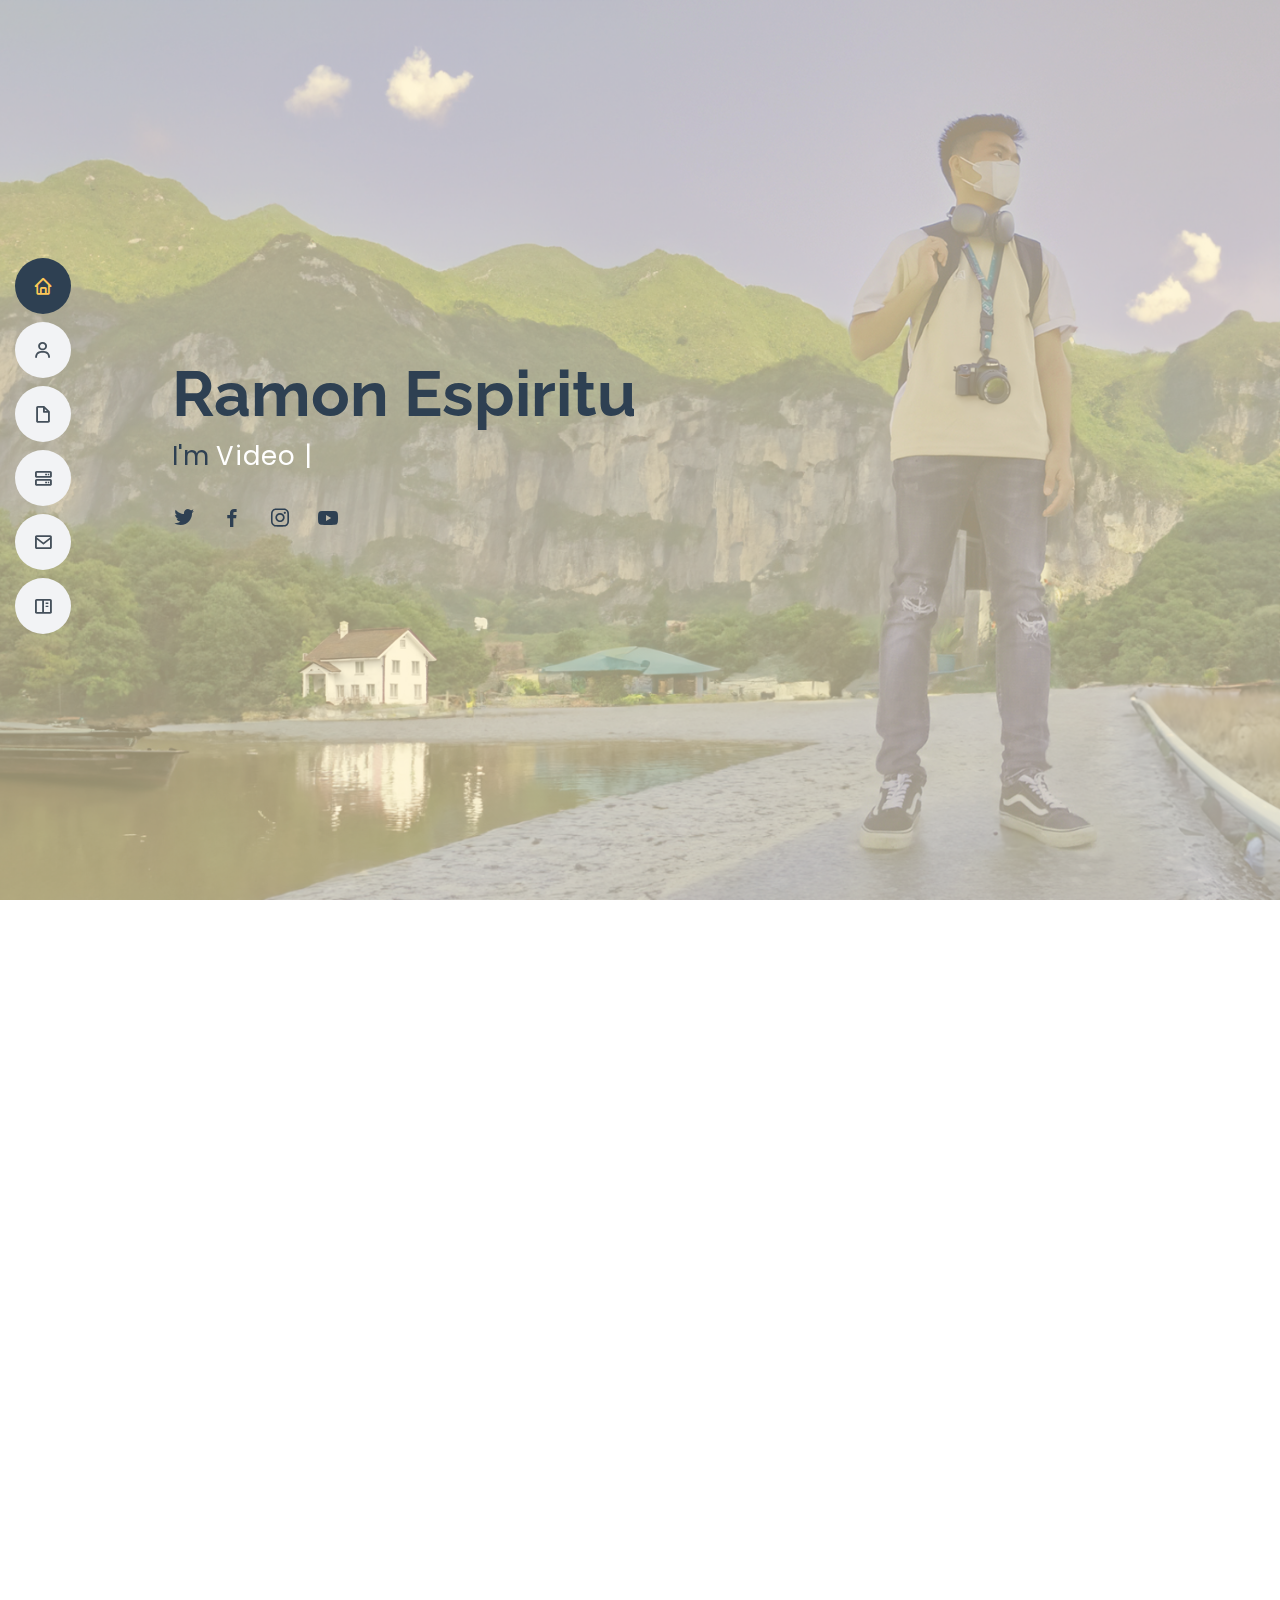
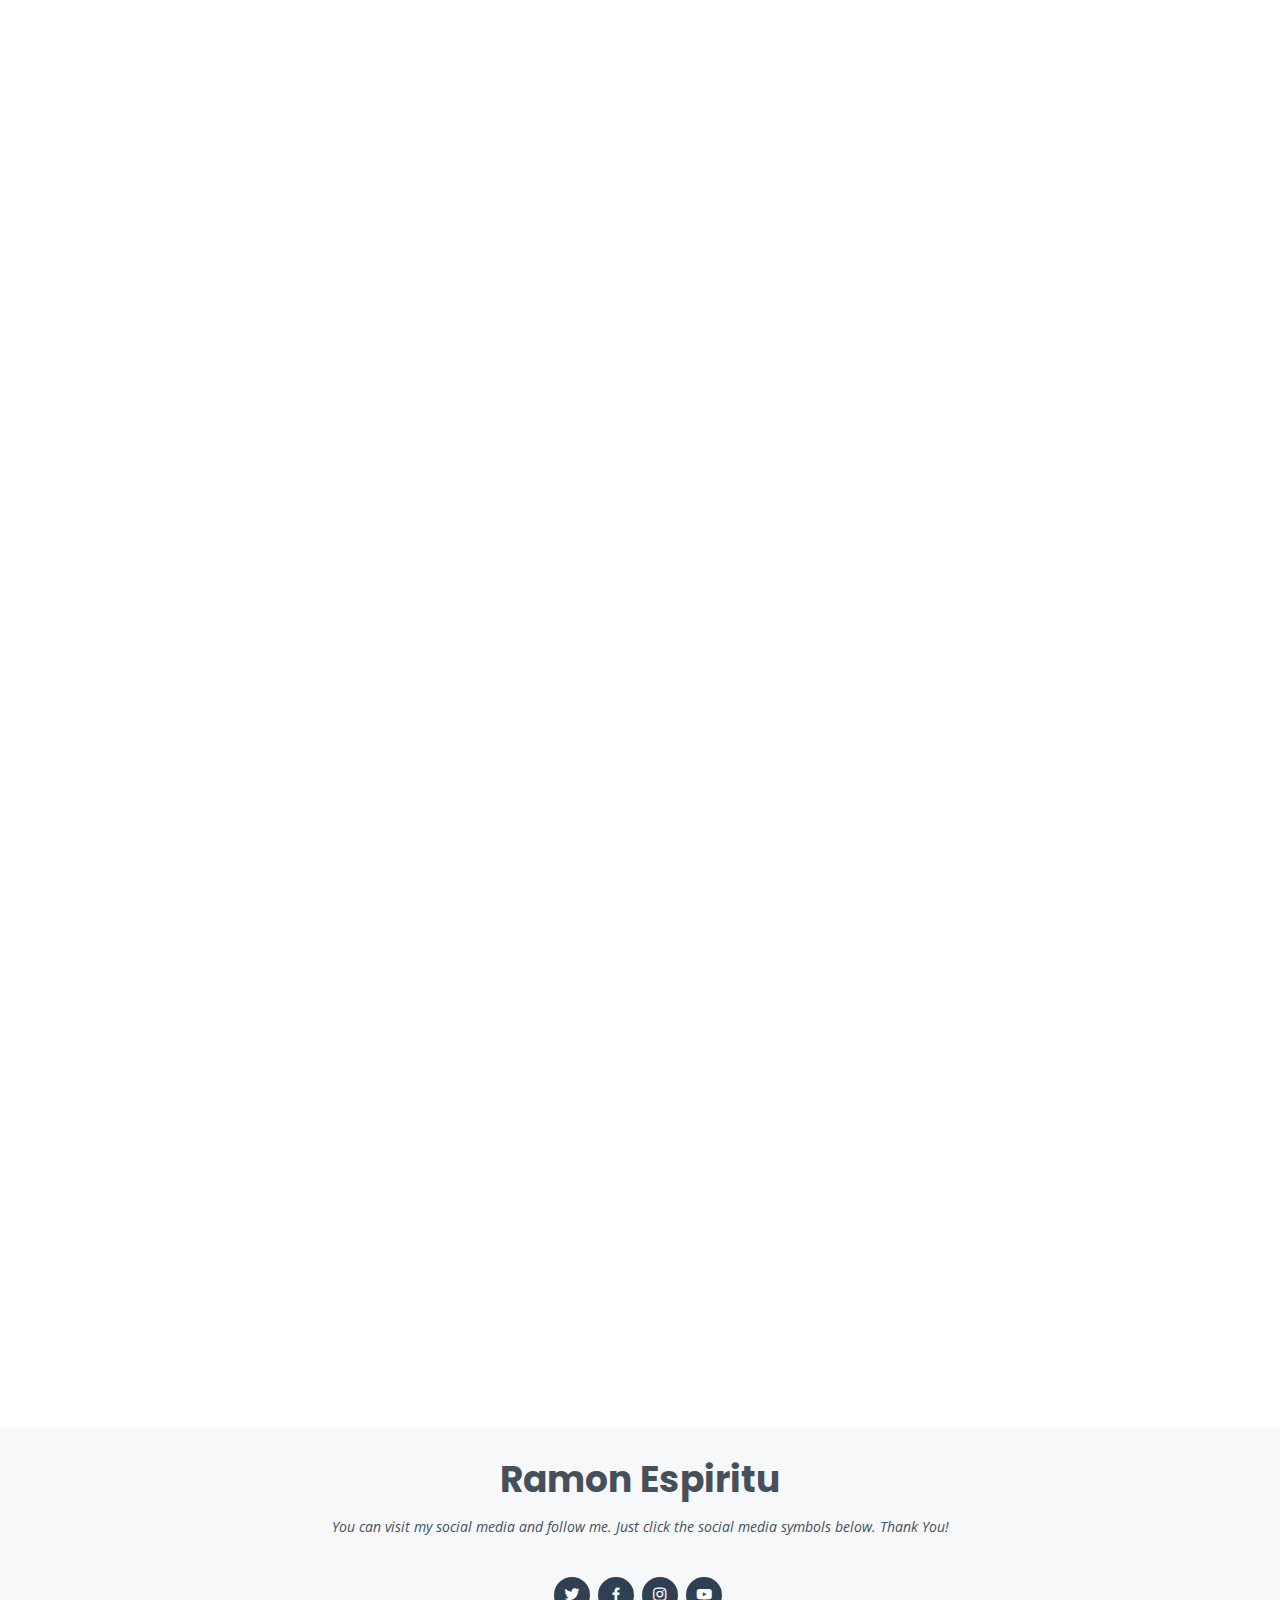
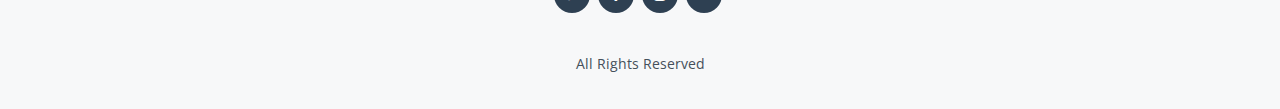
<file: index.html>
<!DOCTYPE html>
<html lang="en">

<head>
  <meta charset="utf-8">
  <meta content="width=device-width, initial-scale=1.0" name="viewport">

  <title>My Resume - Ramon Espiritu Personal Website</title>
  <meta content="" name="description">
  <meta content="" name="keywords">

  <!-- Favicons -->
  <link href="assets/img/favicon.png" rel="icon">
  <link href="assets/img/apple-touch-icon.png" rel="apple-touch-icon">

  <!-- Google Fonts -->
  <link href="https://fonts.googleapis.com/css?family=Open+Sans:300,300i,400,400i,600,600i,700,700i|Raleway:300,300i,400,400i,500,500i,600,600i,700,700i|Poppins:300,300i,400,400i,500,500i,600,600i,700,700i" rel="stylesheet">

  <!-- Vendor CSS Files -->
  <link href="assets/vendor/aos/aos.css" rel="stylesheet">
  <link href="assets/vendor/bootstrap/css/bootstrap.min.css" rel="stylesheet">
  <link href="assets/vendor/bootstrap-icons/bootstrap-icons.css" rel="stylesheet">
  <link href="assets/vendor/boxicons/css/boxicons.min.css" rel="stylesheet">
  <link href="assets/vendor/glightbox/css/glightbox.min.css" rel="stylesheet">
  <link href="assets/vendor/swiper/swiper-bundle.min.css" rel="stylesheet">

  <!-- Template Main CSS File -->
  <link href="assets/css/style.css" rel="stylesheet">

  <!-- =======================================================
  * Template Name: MyResume
  * Updated: Jun 13 2023 with Bootstrap v5.3.0
  * Template URL: https://bootstrapmade.com/free-html-bootstrap-template-my-resume/
  * Author: BootstrapMade.com
  * License: https://bootstrapmade.com/license/
  ======================================================== -->
</head>

<body>

  <!-- ======= Mobile nav toggle button ======= -->
  <!-- <button type="button" class="mobile-nav-toggle d-xl-none"><i class="bi bi-list mobile-nav-toggle"></i></button> -->
  <i class="bi bi-list mobile-nav-toggle d-lg-none"></i>
  <!-- ======= Header ======= -->
  <header id="header" class="d-flex flex-column justify-content-center">

    <nav id="navbar" class="navbar nav-menu">
      <ul>
        <li><a href="#hero" class="nav-link scrollto active"><i class="bx bx-home"></i> <span>Home</span></a></li>
        <li><a href="#about" class="nav-link scrollto"><i class="bx bx-user"></i> <span>About</span></a></li>
        <li><a href="#resume" class="nav-link scrollto"><i class="bx bx-file-blank"></i> <span>Resume</span></a></li>
        <li><a href="#services" class="nav-link scrollto"><i class="bx bx-server"></i> <span>Services</span></a></li>
        <li><a href="#contact" class="nav-link scrollto"><i class="bx bx-envelope"></i> <span>Contact</span></a></li>
        <li><a href="portfolio.html" class="nav-link scrollto"><i class="bx bx-book-content"></i> <span>Portfolio</span></a></li>
      </ul>
    </nav><!-- .nav-menu -->

  </header><!-- End Header -->

  <!-- ======= Hero Section ======= -->
  <section id="hero" class="d-flex flex-column justify-content-center">
    <div class="container" data-aos="zoom-in" data-aos-delay="100">
      <h1>Ramon Espiritu</h1>
      <p>I'm <span class="typed" data-typed-items="Video Editor, Developer, Musician, Photographer"></span></p>
      <div class="social-links">
        <a href="https://twitter.com/romanoespiritu1" class="twitter"><i class="bx bxl-twitter"></i></a>
        <a href="https://www.facebook.com/romano.espiritu.1" class="facebook"><i class="bx bxl-facebook"></i></a>
        <a href="https://www.instagram.com/ramon13guitarist/" class="instagram"><i class="bx bxl-instagram"></i></a>
        <a href="https://youtube.com/channel/UC8AIRWaRY87nGv6DFteiUMQ?sub_confirmation=1" class="google-plus"><i class="bx bxl-youtube"></i></a>
        
      </div>
    </div>
  </section><!-- End Hero -->

  <main id="main">

    <!-- ======= About Section ======= -->
    <section id="about" class="about">
      <div class="container" data-aos="fade-up">

        <div class="section-title">
          <h2>About</h2>
          <p>This Section is all about myself.</p>
        </div>

        <div class="row">
          <div class="col-lg-4">
            <img src="assets/img/profile-img.jpg" class="img-fluid" alt="">
          </div>
          <div class="col-lg-8 pt-4 pt-lg-0 content">
            <h3>Videographer/Video Editor &amp; Fullstack Web Developer.</h3>
            <p class="fst-italic">
              I'm a passionate and curious individual on a journey of self-discovery and personal growth. My life's philosophy
              revolves around constant learning, seeking new experiences, and embracing the beauty of every moment.
            </p>
            <div class="row">
              <div class="col-lg-6">
                <ul>
                  <li><i class="bi bi-chevron-right"></i> <strong>Birthday:</strong> <span>13 May 2001</span></li>
                  <li><i class="bi bi-chevron-right"></i> <strong>Website:</strong> <span><a href="https://ramon1327.github.io/portfolio/">My Portfolio Website</a></span></li>
                  <li><i class="bi bi-chevron-right"></i> <strong>Phone:</strong> <span>+639651765634</span></li>
                  <li><i class="bi bi-chevron-right"></i> <strong>Address:</strong> <span>Purok 3 Sta Cruz Benito Soliven, Isabela</span></li>
                </ul>
              </div>
              <div class="col-lg-6">
                <ul>
                  <li><i class="bi bi-chevron-right"></i> <strong>Age:</strong> <span>23</span></li>
                  <li><i class="bi bi-chevron-right"></i> <strong>Degree:</strong> <span>Bachelor of Science in Information Technology</span></li>
                  <li><i class="bi bi-chevron-right"></i> <strong>Email:</strong> <span>romanoespiritu146@gmail.com</span></li>
                  <li><i class="bi bi-chevron-right"></i> <strong>Freelance:</strong> <span>Available</span></li>
                </ul>
              </div>
            </div>
            <p>
              Welcome to my website! I'm Ramon Espiritu, and I'm defined by my insatiable curiosity. I find joy in technology, from AI to innovative gadgets, and seek inspiration in nature through hiking and stargazing. Expressing myself through writing, blogging, and art brings me immense joy. I prioritize health and wellness and continuously pursue personal development. Join me on this journey of exploration, growth, and learning as we celebrate the wonders of life together!
            </p>
          </div>
        </div>

      </div>
    </section><!-- End About Section -->

    <!-- ======= Facts Section ======= -->
    <section id="facts" class="facts">
      <div class="container" data-aos="fade-up">

        <div class="section-title">
          <h2>Achievements</h2>
          <p>When I was still a college student, I already had clients for creating Web-Based Systems and editing videos. Here, you can see the number of clients I've had and the projects I have successfully completed.</p>
        </div>

        <div class="row">

          <div class="col-lg-3 col-md-6">
            <div class="count-box">
              <i class="bi bi-emoji-smile"></i>
              <span data-purecounter-start="0" data-purecounter-end="10" data-purecounter-duration="1" class="purecounter"></span>
              <p>Happy Clients</p>
            </div>
          </div>

          <div class="col-lg-3 col-md-6 mt-5 mt-md-0">
            <div class="count-box">
              <i class="bi bi-journal-richtext"></i>
              <span data-purecounter-start="0" data-purecounter-end="15" data-purecounter-duration="1" class="purecounter"></span>
              <p>Projects</p>
            </div>
          </div>

          <div class="col-lg-3 col-md-6 mt-5 mt-lg-0">
            <div class="count-box">
              <i class="bi bi-headset"></i>
              <span data-purecounter-start="0" data-purecounter-end="1463" data-purecounter-duration="1" class="purecounter"></span>
              <p>Hours Of Support</p>
            </div>
          </div>

          <div class="col-lg-3 col-md-6 mt-5 mt-lg-0">
            <div class="count-box">
              <i class="bi bi-award"></i>
              <span data-purecounter-start="0" data-purecounter-end="7" data-purecounter-duration="1" class="purecounter"></span>
              <p>Awards</p>
            </div>
          </div>

        </div>

      </div>
    </section><!-- End Facts Section -->

    <!-- ======= Skills Section ======= -->
    <section id="skills" class="skills section-bg">
      <div class="container" data-aos="fade-up">

        <div class="section-title">
          <h2>Skills</h2>
          <p>The following is a list of my technical and creative skills, demonstrating areas where I have gained proficiency through experience and continuous learning.</p>
        </div>

        <div class="row">
          <div class="col-lg-6">
            <h4>Web Development Skills</h4>
            <ul class="list-group">
              <li class="list-group-item">HTML, CSS, JavaScript, Bootstrap Framework/AJAX</li>
              <li class="list-group-item">SMS Integration</li>
              <li class="list-group-item">Email Integration</li>
              <li class="list-group-item">Payment Integration (GCash, PayPal, Credit Cards)</li>
              <li class="list-group-item">PHP Programming / Laravel Framework</li>
              <li class="list-group-item">Integrate SMS Gateway (Unlimited SMS depending on phone load)</li>
              <li class="list-group-item">Hosting Web-Based Systems</li>
            </ul>
          </div>

          <div class="col-lg-6">
            <h4>Multimedia Skills</h4>
            <ul class="list-group">
              <li class="list-group-item">Video Editing (Premiere Pro) - Expert</li>
              <li class="list-group-item">Photo Editing (Photoshop) - Expert</li>
              <li class="list-group-item">Videography/Photography - Proficient</li>
            </ul>
          </div>
        </div>

      </div>
    </section><!-- End Skills Section -->



    <!-- ======= Resume Section ======= -->
    <section id="resume" class="resume">
      <div class="container" data-aos="fade-up">

        <div class="section-title">
          <h2>Resume</h2>
          <p>This is my resume where all my achievements are included, as well as what I accomplished during my academic years and my experiences in the IT industry.</p>
        </div>

        <div class="row">
          <div class="col-lg-6">
            <h3 class="resume-title">Summary</h3>
            <div class="resume-item pb-0">
              <h4>Ramon Espiritu</h4>
              <p><em>I have experienced developing a web based systems of a school during my college degree which is our capstone final
                project and I am also offering my services like creating web based systems, editing photos and videos of my clients and
                I have also a basic knowledge in networking.</em></p>
              <ul>
                <li>Sta Cruz Benito Soliven Isabela, Philippines</li>
                <li>09651765634</li>
                <li>romanoespiritu146@gmail.com</li>
              </ul>
            </div>

            <h3 class="resume-title">Education</h3>
            <div class="resume-item">
              <h4>CSS NC2 Passer</h4>
              <h5>2023</h5>
              <p><em>TESDA-ISAT Ilagan Isabela</em></p>
              <p>I am a certified NC2 holder, and the certificate I obtained is in Computer System and Servicing. This NC2 focuses on networking and how servers function throughout the network.</p>
            </div>
            <div class="resume-item">
              <h4>EPAS NC2 Passer</h4>
              <h5>2018</h5>
              <p><em>TESDA-ISAT Ilagan Isabela</em></p>
              <p>I am also an NC2 holder in electronics field during my senior high
                school days. This NC2 focuses on electronic devices and how an
                electronic device and equipment works.</p>
            </div>
            <div class="resume-item">
              <h4>Bachelor of Science in Information Technology</h4>
              <h5>2020 - 2024</h5>
              <p><em>Isabela State University San Mariano Campus, Isabela Philippines</em></p>
              <p>I completed my college education in this school wherein I got my
                NC2 certificate specializing in Computer System & Servicing and
                develop my technical skills specially in creating a dynamic web
                system and I also develop here my skills in troubleshooting
                computers.</p>
            </div>
            <div class="resume-item">
              <h4>Senior High School Graduate</h4>
              <h5>2018 - 2020</h5>
              <p><em>Reina Mercedes Vocational and Industrial School</em></p>
              <p>"I completed my senior high school education in this school, where I was thoroughly molded and received numerous awards, such as the Leadership Award in the ICT Wizards club, where I served as the club's president."</p>
            </div>
          </div>

          <div class="col-lg-6">
            <h3 class="resume-title">Professional Experience</h3>
            <div class="resume-item">
              <h4>Full Stack PHP Web Developer</h4>
              <h5>2023 - Present</h5>
              <p><em>Benito Soliven Isabela </em></p>
              <ul>
                <li>I am a freelancer and develop 15 web based systems for my clients.</li>
                <!-- <li>Delegate tasks to the 7 members of the design team and provide counsel on all aspects of the project. </li>
                <li>Supervise the assessment of all graphic materials in order to ensure quality and accuracy of the design</li>
                <li>Oversee the efficient use of production project budgets ranging from $2,000 - $25,000</li> -->
              </ul>
            </div>
            <div class="resume-item">
              <h4>Video/Photo Editor</h4>
              <h5>2023 - Present</h5>
              <p><em>Benito Soliven Isabela</em></p>
              <ul>
                <li>Developed numerous graphic designs (logos, brochures,infographics, presentations, and video ads).</li>
                <li>Managed up to 5 projects or tasks at a given time while under pressure</li>
                <li>Recommended and consulted with clients on the most appropriate graphic design</li>
                <li>Created design presentations for my clients</li>
                <li>I also create short films during my college</li>
              </ul>
            </div>
            <div class="resume-item">
              <h4>Desktop Support (OJT Intern)</h4>
              <h5>April, 2024 – June, 2024</h5>
              <p><em> Foundever Asia Inc.</em></p>
              <p>I worked as an On-the-Job Training (OJT) trainee at Foundever Asia
                Inc., a company specializing in call center operations. My primary
                responsibilities involve managing and maintaining all the computers
                within the organization. This includes tasks such as ensuring that all
                systems are running efficiently, installing necessary software
                updates, and conducting regular maintenance checks. Additionally, I
                am responsible for troubleshooting any technical issues that arise,
                whether they are related to hardware or software. This role
                requires me to have a keen understanding of various computer
                systems and a proactive approach to problem-solving to ensure
                minimal downtime and maximum productivity for the call center
                agents.</p>
            </div>
          </div>
        </div>

      </div>
    </section><!-- End Resume Section -->

    <!-- ======= Portfolio Section ======= -->
    <!-- <section id="portfolio" class="portfolio section-bg">
      <div class="container" data-aos="fade-up">

        <div class="section-title">
          <h2>Portfolio</h2>
          <p>Magnam dolores commodi suscipit. Necessitatibus eius consequatur ex aliquid fuga eum quidem. Sit sint consectetur velit. Quisquam quos quisquam cupiditate. Et nemo qui impedit suscipit alias ea. Quia fugiat sit in iste officiis commodi quidem hic quas.</p>
        </div>

        <div class="row">
          <div class="col-lg-12 d-flex justify-content-center" data-aos="fade-up" data-aos-delay="100">
            <ul id="portfolio-flters">
              <li data-filter="*" class="filter-active">All</li>
              <li data-filter=".filter-app">App</li>
              <li data-filter=".filter-card">Card</li>
              <li data-filter=".filter-web">Web</li>
            </ul>
          </div>
        </div>

        <div class="row portfolio-container" data-aos="fade-up" data-aos-delay="200">

          <div class="col-lg-4 col-md-6 portfolio-item filter-app">
            <div class="portfolio-wrap">
              <img src="assets/img/portfolio/portfolio-1.jpg" class="img-fluid" alt="">
              <div class="portfolio-info">
                <h4>App 1</h4>
                <p>App</p>
                <div class="portfolio-links">
                  <a href="assets/img/portfolio/portfolio-1.jpg" data-gallery="portfolioGallery" class="portfolio-lightbox" title="App 1"><i class="bx bx-plus"></i></a>
                  <a href="portfolio-details.html" class="portfolio-details-lightbox" data-glightbox="type: external" title="Portfolio Details"><i class="bx bx-link"></i></a>
                </div>
              </div>
            </div>
          </div>

          <div class="col-lg-4 col-md-6 portfolio-item filter-web">
            <div class="portfolio-wrap">
              <img src="assets/img/portfolio/portfolio-2.jpg" class="img-fluid" alt="">
              <div class="portfolio-info">
                <h4>Web 3</h4>
                <p>Web</p>
                <div class="portfolio-links">
                  <a href="assets/img/portfolio/portfolio-2.jpg" data-gallery="portfolioGallery" class="portfolio-lightbox" title="Web 3"><i class="bx bx-plus"></i></a>
                  <a href="portfolio-details.html" class="portfolio-details-lightbox" data-glightbox="type: external" title="Portfolio Details"><i class="bx bx-link"></i></a>
                </div>
              </div>
            </div>
          </div>

          <div class="col-lg-4 col-md-6 portfolio-item filter-app">
            <div class="portfolio-wrap">
              <img src="assets/img/portfolio/portfolio-3.jpg" class="img-fluid" alt="">
              <div class="portfolio-info">
                <h4>App 2</h4>
                <p>App</p>
                <div class="portfolio-links">
                  <a href="assets/img/portfolio/portfolio-3.jpg" data-gallery="portfolioGallery" class="portfolio-lightbox" title="App 2"><i class="bx bx-plus"></i></a>
                  <a href="portfolio-details.html" class="portfolio-details-lightbox" data-glightbox="type: external" title="Portfolio Details"><i class="bx bx-link"></i></a>
                </div>
              </div>
            </div>
          </div>

          <div class="col-lg-4 col-md-6 portfolio-item filter-card">
            <div class="portfolio-wrap">
              <img src="assets/img/portfolio/portfolio-4.jpg" class="img-fluid" alt="">
              <div class="portfolio-info">
                <h4>Card 2</h4>
                <p>Card</p>
                <div class="portfolio-links">
                  <a href="assets/img/portfolio/portfolio-4.jpg" data-gallery="portfolioGallery" class="portfolio-lightbox" title="Card 2"><i class="bx bx-plus"></i></a>
                  <a href="portfolio-details.html" class="portfolio-details-lightbox" data-glightbox="type: external" title="Portfolio Details"><i class="bx bx-link"></i></a>
                </div>
              </div>
            </div>
          </div>

          <div class="col-lg-4 col-md-6 portfolio-item filter-web">
            <div class="portfolio-wrap">
              <img src="assets/img/portfolio/portfolio-5.jpg" class="img-fluid" alt="">
              <div class="portfolio-info">
                <h4>Web 2</h4>
                <p>Web</p>
                <div class="portfolio-links">
                  <a href="assets/img/portfolio/portfolio-5.jpg" data-gallery="portfolioGallery" class="portfolio-lightbox" title="Web 2"><i class="bx bx-plus"></i></a>
                  <a href="portfolio-details.html" class="portfolio-details-lightbox" data-glightbox="type: external" title="Portfolio Details"><i class="bx bx-link"></i></a>
                </div>
              </div>
            </div>
          </div>

          <div class="col-lg-4 col-md-6 portfolio-item filter-app">
            <div class="portfolio-wrap">
              <img src="assets/img/portfolio/portfolio-6.jpg" class="img-fluid" alt="">
              <div class="portfolio-info">
                <h4>App 3</h4>
                <p>App</p>
                <div class="portfolio-links">
                  <a href="assets/img/portfolio/portfolio-6.jpg" data-gallery="portfolioGallery" class="portfolio-lightbox" title="App 3"><i class="bx bx-plus"></i></a>
                  <a href="portfolio-details.html" class="portfolio-details-lightbox" data-glightbox="type: external" title="Portfolio Details"><i class="bx bx-link"></i></a>
                </div>
              </div>
            </div>
          </div>

          <div class="col-lg-4 col-md-6 portfolio-item filter-card">
            <div class="portfolio-wrap">
              <img src="assets/img/portfolio/portfolio-7.jpg" class="img-fluid" alt="">
              <div class="portfolio-info">
                <h4>Card 1</h4>
                <p>Card</p>
                <div class="portfolio-links">
                  <a href="assets/img/portfolio/portfolio-7.jpg" data-gallery="portfolioGallery" class="portfolio-lightbox" title="Card 1"><i class="bx bx-plus"></i></a>
                  <a href="portfolio-details.html" class="portfolio-details-lightbox" data-glightbox="type: external" title="Portfolio Details"><i class="bx bx-link"></i></a>
                </div>
              </div>
            </div>
          </div>

          <div class="col-lg-4 col-md-6 portfolio-item filter-card">
            <div class="portfolio-wrap">
              <img src="assets/img/portfolio/portfolio-8.jpg" class="img-fluid" alt="">
              <div class="portfolio-info">
                <h4>Card 3</h4>
                <p>Card</p>
                <div class="portfolio-links">
                  <a href="assets/img/portfolio/portfolio-8.jpg" data-gallery="portfolioGallery" class="portfolio-lightbox" title="Card 3"><i class="bx bx-plus"></i></a>
                  <a href="portfolio-details.html" class="portfolio-details-lightbox" data-glightbox="type: external" title="Portfolio Details"><i class="bx bx-link"></i></a>
                </div>
              </div>
            </div>
          </div>

          <div class="col-lg-4 col-md-6 portfolio-item filter-web">
            <div class="portfolio-wrap">
              <img src="assets/img/portfolio/portfolio-9.jpg" class="img-fluid" alt="">
              <div class="portfolio-info">
                <h4>Web 3</h4>
                <p>Web</p>
                <div class="portfolio-links">
                  <a href="assets/img/portfolio/portfolio-9.jpg" data-gallery="portfolioGallery" class="portfolio-lightbox" title="Web 3"><i class="bx bx-plus"></i></a>
                  <a href="portfolio-details.html" class="portfolio-details-lightbox" data-glightbox="type: external" title="Portfolio Details"><i class="bx bx-link"></i></a>
                </div>
              </div>
            </div>
          </div>

        </div>

      </div>
    </section> -->
    <!-- End Portfolio Section -->

    <!-- ======= Services Section ======= -->
    <section id="services" class="services">
      <div class="container" data-aos="fade-up">

        <div class="section-title">
          <h2>Services</h2>
          <p>This is the services section. Here, you will find all the services that I offer to my clients.</p>
        </div>

        <div class="row">

          <div class="col-lg-4 col-md-6 d-flex align-items-stretch" data-aos="zoom-in" data-aos-delay="100">
            <div class="icon-box iconbox-blue">
              <div class="icon">
                <svg width="100" height="100" viewBox="0 0 600 600" xmlns="http://www.w3.org/2000/svg">
                  <path stroke="none" stroke-width="0" fill="#f5f5f5" d="M300,532.3542879108572C369.38199826031484,532.3153073249985,429.10787420159085,491.63046689027357,474.5244479745417,439.17860296908856C522.8885846962883,383.3225815378663,569.1668002868075,314.3205725914397,550.7432151929288,242.7694973846089C532.6665558377875,172.5657663291529,456.2379748765914,142.6223662098291,390.3689995646985,112.34683881706744C326.66090330228417,83.06452184765237,258.84405631176094,53.51806209861945,193.32584062364296,78.48882559362697C121.61183558270385,105.82097193414197,62.805066853699245,167.19869350419734,48.57481801355237,242.6138429142374C34.843463184063346,315.3850353017275,76.69343916112496,383.4422959591041,125.22947124332185,439.3748458443577C170.7312796277747,491.8107796887764,230.57421082200815,532.3932930995766,300,532.3542879108572"></path>
                </svg>
                <i class="bx bx-slideshow"></i>
              </div>
              <h4><a href="">Video/Photo Editor</a></h4>
              <p>I offer video & photo editing to my clients.</p>
            </div>
          </div>

          <div class="col-lg-4 col-md-6 d-flex align-items-stretch mt-4 mt-md-0" data-aos="zoom-in" data-aos-delay="200">
            <div class="icon-box iconbox-orange ">
              <div class="icon">
                <svg width="100" height="100" viewBox="0 0 600 600" xmlns="http://www.w3.org/2000/svg">
                  <path stroke="none" stroke-width="0" fill="#f5f5f5" d="M300,582.0697525312426C382.5290701553225,586.8405444964366,449.9789794690241,525.3245884688669,502.5850820975895,461.55621195738473C556.606425686781,396.0723002908107,615.8543463187945,314.28637112970534,586.6730223649479,234.56875336149918C558.9533121215079,158.8439757836574,454.9685369536778,164.00468322053177,381.49747125262974,130.76875717737553C312.15926192815925,99.40240125094834,248.97055460311594,18.661163978235184,179.8680185752513,50.54337015887873C110.5421016452524,82.52863877960104,119.82277516462835,180.83849132639028,109.12597500060166,256.43424936330496C100.08760227029461,320.3096726198365,92.17705696193138,384.0621239912766,124.79988738764834,439.7174275375508C164.83382741302287,508.01625554203684,220.96474134820875,577.5009287672846,300,582.0697525312426"></path>
                </svg>
                <i class="bx bx-file"></i>
              </div>
              <h4><a href="">Graphic Design</a></h4>
              <p>I offer designing logo and creating a brochure to my clients</p>
            </div>
          </div>

          <div class="col-lg-4 col-md-6 d-flex align-items-stretch mt-4 mt-lg-0" data-aos="zoom-in" data-aos-delay="300">
            <div class="icon-box iconbox-pink">
              <div class="icon">
                <svg width="100" height="100" viewBox="0 0 600 600" xmlns="http://www.w3.org/2000/svg">
                  <path stroke="none" stroke-width="0" fill="#f5f5f5" d="M300,503.46388370962813C374.79870501325706,506.71871716319447,464.8034551963731,527.1746412648533,510.4981551193396,467.86667711651364C555.9287308511215,408.9015244558933,512.6030010748507,327.5744911775523,490.211057578863,256.5855673507754C471.097692560561,195.9906835881958,447.69079081568157,138.11976852964426,395.19560036434837,102.3242989838813C329.3053358748298,57.3949838291264,248.02791733380457,8.279543830951368,175.87071277845988,42.242879143198664C103.41431057327972,76.34704239035025,93.79494320519305,170.9812938413882,81.28167332365135,250.07896920659033C70.17666984294237,320.27484674793965,64.84698225790005,396.69656628748305,111.28512138212992,450.4950937839243C156.20124167950087,502.5303643271138,231.32542653798444,500.4755392045468,300,503.46388370962813"></path>
                </svg>
                <i class="bx bx-layer"></i>
              </div>
              <h4><a href="">Full Stack Web Developer</a></h4>
              <p>I can create web based systems to my clients.</p>
            </div>
          </div>

        </div>

      </div>
    </section><!-- End Services Section -->

    <!-- ======= Testimonials Section ======= -->
    <section id="testimonials" class="testimonials section-bg">
      <div class="container" data-aos="fade-up">

        <div class="section-title">
          <h2>Service Client Feedback</h2>
        </div>

        <div class="testimonials-slider swiper" data-aos="fade-up" data-aos-delay="100">
          <div class="swiper-wrapper">

            <div class="swiper-slide">
              <div class="testimonial-item">
                <img src="assets/img/testimonials/client5.jpg" class="testimonial-img" alt="">
                <h3>Group Of <a href="https://www.facebook.com/francis.bernardes.733">Francis Chavez Bernardes</a></h3>
                <h5>LAPULAPU CITY COLLEGE</h5>
                <p>* System Created: CONLOG: ONLINE CONSULTATION SCHEDULING OF STUDENTS AND TEACHERS IN LAPULAPU CITY COLLEGE</p>
                <p>
                  <i class="bx bxs-quote-alt-left quote-icon-left"></i>
                  We are very satisfied with the service, approachable yung developer at maasahan talaga sa system na ipinagawa namin. Overall magaling talaga gumawa/modify ng  system si kuya ramon.
                  <i class="bx bxs-quote-alt-right quote-icon-right"></i>
                </p>
              </div>
            </div>
            
            <div class="swiper-slide">
              <div class="testimonial-item">
                <img src="assets/img/testimonials/client1.jpg" class="testimonial-img" alt="">
                <h3>Group Of <a href="https://www.facebook.com/peanut.mit">Ji Olaguer</a></h3>
                <h5>STI Students</h5>
                <p>* System Created: Harina Cafe (Web Based Food Ordering Management System)</p>
                <p>
                  <i class="bx bxs-quote-alt-left quote-icon-left"></i>
                  Authenticate like legit coderist Hahah he help me to continue my system. I have no comment dahil sobrang bilis makaintindi and sobrang bilis gumawa.
                  <i class="bx bxs-quote-alt-right quote-icon-right"></i>
                </p>
              </div>
            </div>

            <div class="swiper-slide">
              <div class="testimonial-item">
                <img src="assets/img/testimonials/client2.jpg" class="testimonial-img" alt="">
                <h3>Group Of <a href="https://www.facebook.com/ashley.armando09">Ashley Kiel Armando</a></h3>
                <h5>EARIST Students</h5>
                <p>System Created:</p>
                <p>* Web Based Online Thesis Archiving System</p>
                <p>* Web Based Ukay Ukay Store Ordering System</p>
                <p>
                  <i class="bx bxs-quote-alt-left quote-icon-left"></i>
                  Sobrang solid nyo po sir and very considerable sa mga customer, sobrang ganda din ng services and di masyado pricey ung pagpapagawa. Quality ang serbisyo, nag uupdate palagi pag may progress sa system, and very considerable sa mga clients.
                  <i class="bx bxs-quote-alt-right quote-icon-right"></i>
                </p>
              </div>
            </div>

            <div class="swiper-slide">
              <div class="testimonial-item">
                <img src="assets/img/testimonials/client4.jpg" class="testimonial-img" alt="">
                <h3>Group Of <a href="https://www.facebook.com/shatri.fugaban">Mary Trisha Joy Fugaban</a></h3>
                <h5>ISU San Mariano Students</h5>
                <p>System Created:</p>
                <p>* Online Document System: Student Records</p>
                <p>
                  <i class="bx bxs-quote-alt-left quote-icon-left"></i>
                  Pag irarate kuya po is 10/10, kasi super approachable ka po, and yan yung rason kung bakit ikaw po yung nilapitan namin para magpatulong po sa system na project namin. And tinuturuan nyo po kami about sa system, not like the others na basta bigay na lang yung system. Dahil po sayo kuya you inspire us na makakaya naming gumawa ng sarili naming system.
                  <i class="bx bxs-quote-alt-right quote-icon-right"></i>
                </p>
              </div>
            </div>

            <div class="swiper-slide">
              <div class="testimonial-item">
                <img src="assets/img/testimonials/client3.jpg" class="testimonial-img" alt="">
                <h3>Group Of <a href="https://www.facebook.com/angieline.morla">Angieline Morla</a></h3>
                <h5>ISU Roxas Students</h5>
                <p>System Created:</p>
                <p>* Senior Citizen Information Management System</p>
                <p>
                  <i class="bx bxs-quote-alt-left quote-icon-left"></i>
                  Hello po Sir, Gusto lang po namin mag Thank you ng groupmates ko sa solid na pag tulong samin para matapos yung System namin. Which is naging isang dahilan para makagraduate kami!. All throughout ginuide mo po kami about sa system po namin. Salamat po!
                  <i class="bx bxs-quote-alt-right quote-icon-right"></i>
                </p>
              </div>
            </div>

            <!-- <div class="swiper-slide">
              <div class="testimonial-item">
                <img src="assets/img/testimonials/testimonials-4.jpg" class="testimonial-img" alt="">
                <h3>Matt Brandon</h3>
                <h4>Freelancer</h4>
                <p>
                  <i class="bx bxs-quote-alt-left quote-icon-left"></i>
                  Fugiat enim eram quae cillum dolore dolor amet nulla culpa multos export minim fugiat minim velit minim dolor enim duis veniam ipsum anim magna sunt elit fore quem dolore labore illum veniam.
                  <i class="bx bxs-quote-alt-right quote-icon-right"></i>
                </p>
              </div>
            </div>

            <div class="swiper-slide">
              <div class="testimonial-item">
                <img src="assets/img/testimonials/testimonials-5.jpg" class="testimonial-img" alt="">
                <h3>John Larson</h3>
                <h4>Entrepreneur</h4>
                <p>
                  <i class="bx bxs-quote-alt-left quote-icon-left"></i>
                  Quis quorum aliqua sint quem legam fore sunt eram irure aliqua veniam tempor noster veniam enim culpa labore duis sunt culpa nulla illum cillum fugiat legam esse veniam culpa fore nisi cillum quid.
                  <i class="bx bxs-quote-alt-right quote-icon-right"></i>
                </p>
              </div>
            </div> -->

          </div>
          <div class="swiper-pagination"></div>
        </div>

      </div>
    </section>
    <!-- End Testimonials Section -->

    <!-- ======= Contact Section ======= -->
    <section id="contact" class="contact">
      <div class="container" data-aos="fade-up">

        <div class="section-title">
          <h2>Contact</h2>
        </div>

        <div class="row mt-1">

          <div class="col-lg-4">
            <div class="info">
              <div class="address">
                <i class="bi bi-geo-alt"></i>
                <h4>Location:</h4>
                <p>Sta Cruz Benito Soliven, Isabela, Philippines</p>
              </div>

              <div class="email">
                <i class="bi bi-envelope"></i>
                <h4>Email:</h4>
                <p>romanoespiritu146@gmail.com</p>
              </div>

              <div class="phone">
                <i class="bi bi-phone"></i>
                <h4>Call:</h4>
                <p>+639651765634</p>
              </div>

            </div>

          </div>

          <div class="col-lg-8 mt-5 mt-lg-0">

            <form action="forms/contact.php" method="post" role="form" class="php-email-form">
              <div class="row">
                <div class="col-md-6 form-group">
                  <input type="text" name="name" class="form-control" id="name" placeholder="Your Name" required>
                </div>
                <div class="col-md-6 form-group mt-3 mt-md-0">
                  <input type="email" class="form-control" name="email" id="email" placeholder="Your Email" required>
                </div>
              </div>
              <div class="form-group mt-3">
                <input type="text" class="form-control" name="subject" id="subject" placeholder="Subject" required>
              </div>
              <div class="form-group mt-3">
                <textarea class="form-control" name="message" rows="5" placeholder="Message" required></textarea>
              </div>
              <div class="my-3">
                <div class="loading">Loading</div>
                <div class="error-message"></div>
                <div class="sent-message">Your message has been sent. Thank you!</div>
              </div>
              <div class="text-center"><button type="submit">Send Message</button></div>
            </form>

          </div>

        </div>

      </div>
    </section><!-- End Contact Section -->

  </main><!-- End #main -->

  <!-- ======= Footer ======= -->
  <footer id="footer">
    <div class="container">
      <h3>Ramon Espiritu</h3>
      <p>You can visit my social media and follow me. Just click the social media symbols below. Thank You!</p>
      <div class="social-links">
        
        <a href="https://twitter.com/romanoespiritu1" class="twitter"><i class="bx bxl-twitter"></i></a>
        <a href="https://www.facebook.com/romano.espiritu.1" class="facebook"><i class="bx bxl-facebook"></i></a>
        <a href="https://www.instagram.com/ramon13guitarist/" class="instagram"><i class="bx bxl-instagram"></i></a>
        <a href="https://youtube.com/channel/UC8AIRWaRY87nGv6DFteiUMQ?sub_confirmation=1" class="google-plus"><i class="bx bxl-youtube"></i></a>
        
      </div>
      <div class="copyright">
        <!-- &copy; Copyright <strong><span>MyResume</span></strong>.  -->
        All Rights Reserved
      </div>
      <!-- <div class="credits"> -->
        <!-- All the links in the footer should remain intact. -->
        <!-- You can delete the links only if you purchased the pro version. -->
        <!-- Licensing information: [license-url] -->
        <!-- Purchase the pro version with working PHP/AJAX contact form: https://bootstrapmade.com/free-html-bootstrap-template-my-resume/ -->
        <!-- Designed by <a href="https://bootstrapmade.com/">BootstrapMade</a>
      </div> -->
    </div>
  </footer><!-- End Footer -->

  <div id="preloader"></div>
  <a href="#" class="back-to-top d-flex align-items-center justify-content-center"><i class="bi bi-arrow-up-short"></i></a>

  <!-- Vendor JS Files -->
  <script src="assets/vendor/purecounter/purecounter_vanilla.js"></script>
  <script src="assets/vendor/aos/aos.js"></script>
  <script src="assets/vendor/bootstrap/js/bootstrap.bundle.min.js"></script>
  <script src="assets/vendor/glightbox/js/glightbox.min.js"></script>
  <script src="assets/vendor/isotope-layout/isotope.pkgd.min.js"></script>
  <script src="assets/vendor/swiper/swiper-bundle.min.js"></script>
  <script src="assets/vendor/typed.js/typed.umd.js"></script>
  <script src="assets/vendor/waypoints/noframework.waypoints.js"></script>
  <script src="assets/vendor/php-email-form/validate.js"></script>

  <!-- Template Main JS File -->
  <script src="assets/js/main.js"></script>

</body>

</html>
</file>
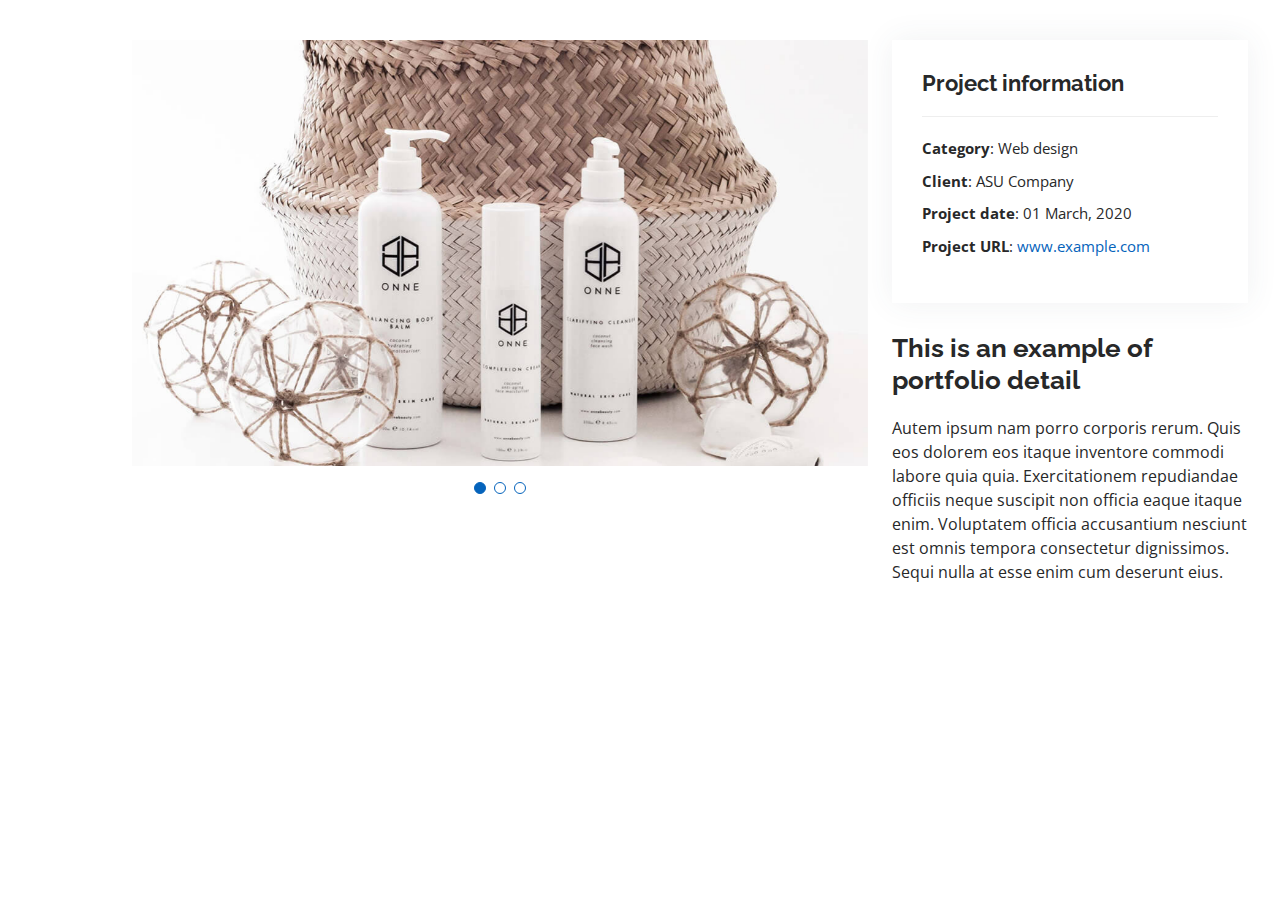
<file: portfolio-details.html>
<!DOCTYPE html>
<html lang="en">

<head>
  <meta charset="utf-8">
  <meta content="width=device-width, initial-scale=1.0" name="viewport">

  <title>Portfolio Details - Personal Bootstrap Template</title>
  <meta content="" name="description">
  <meta content="" name="keywords">

  <!-- Favicons -->
  <link href="assets/img/favicon.png" rel="icon">
  <link href="assets/img/apple-touch-icon.png" rel="apple-touch-icon">

  <!-- Google Fonts -->
  <link href="https://fonts.googleapis.com/css?family=Open+Sans:300,300i,400,400i,600,600i,700,700i|Raleway:300,300i,400,400i,500,500i,600,600i,700,700i|Poppins:300,300i,400,400i,500,500i,600,600i,700,700i" rel="stylesheet">

  <!-- Vendor CSS Files -->
  <link href="assets/vendor/aos/aos.css" rel="stylesheet">
  <link href="assets/vendor/bootstrap/css/bootstrap.min.css" rel="stylesheet">
  <link href="assets/vendor/bootstrap-icons/bootstrap-icons.css" rel="stylesheet">
  <link href="assets/vendor/boxicons/css/boxicons.min.css" rel="stylesheet">
  <link href="assets/vendor/glightbox/css/glightbox.min.css" rel="stylesheet">
  <link href="assets/vendor/swiper/swiper-bundle.min.css" rel="stylesheet">

  <!-- Template Main CSS File -->
  <link href="assets/css/style.css" rel="stylesheet">

  <!-- =======================================================
  * Template Name: MyResume
  * Updated: Jun 13 2023 with Bootstrap v5.3.0
  * Template URL: https://bootstrapmade.com/free-html-bootstrap-template-my-resume/
  * Author: BootstrapMade.com
  * License: https://bootstrapmade.com/license/
  ======================================================== -->
</head>

<body>

  <main id="main">

    <!-- ======= Portfolio Details Section ======= -->
    <section id="portfolio-details" class="portfolio-details">
      <div class="container">

        <div class="row gy-4">

          <div class="col-lg-8">
            <div class="portfolio-details-slider swiper">
              <div class="swiper-wrapper align-items-center">

                <div class="swiper-slide">
                  <img src="assets/img/portfolio/portfolio-details-1.jpg" alt="">
                </div>

                <div class="swiper-slide">
                  <img src="assets/img/portfolio/portfolio-details-2.jpg" alt="">
                </div>

                <div class="swiper-slide">
                  <img src="assets/img/portfolio/portfolio-details-3.jpg" alt="">
                </div>

              </div>
              <div class="swiper-pagination"></div>
            </div>
          </div>

          <div class="col-lg-4">
            <div class="portfolio-info">
              <h3>Project information</h3>
              <ul>
                <li><strong>Category</strong>: Web design</li>
                <li><strong>Client</strong>: ASU Company</li>
                <li><strong>Project date</strong>: 01 March, 2020</li>
                <li><strong>Project URL</strong>: <a href="#">www.example.com</a></li>
              </ul>
            </div>
            <div class="portfolio-description">
              <h2>This is an example of portfolio detail</h2>
              <p>
                Autem ipsum nam porro corporis rerum. Quis eos dolorem eos itaque inventore commodi labore quia quia. Exercitationem repudiandae officiis neque suscipit non officia eaque itaque enim. Voluptatem officia accusantium nesciunt est omnis tempora consectetur dignissimos. Sequi nulla at esse enim cum deserunt eius.
              </p>
            </div>
          </div>

        </div>

      </div>
    </section><!-- End Portfolio Details Section -->

  </main><!-- End #main -->

  <div id="preloader"></div>
  <a href="#" class="back-to-top d-flex align-items-center justify-content-center"><i class="bi bi-arrow-up-short"></i></a>

  <!-- Vendor JS Files -->
  <script src="assets/vendor/purecounter/purecounter_vanilla.js"></script>
  <script src="assets/vendor/aos/aos.js"></script>
  <script src="assets/vendor/bootstrap/js/bootstrap.bundle.min.js"></script>
  <script src="assets/vendor/glightbox/js/glightbox.min.js"></script>
  <script src="assets/vendor/isotope-layout/isotope.pkgd.min.js"></script>
  <script src="assets/vendor/swiper/swiper-bundle.min.js"></script>
  <script src="assets/vendor/typed.js/typed.umd.js"></script>
  <script src="assets/vendor/waypoints/noframework.waypoints.js"></script>
  <script src="assets/vendor/php-email-form/validate.js"></script>

  <!-- Template Main JS File -->
  <script src="assets/js/main.js"></script>

</body>

</html>
</file>
<file: assets/css/style.css>
/**
* Template Name: MyResume
* Updated: Jun 13 2023 with Bootstrap v5.3.0
* Template URL: https://bootstrapmade.com/free-html-bootstrap-template-my-resume/
* Author: BootstrapMade.com
* License: https://bootstrapmade.com/license/
*/

/*--------------------------------------------------------------
# General
--------------------------------------------------------------*/
body {
  font-family: "Open Sans", sans-serif;
  color: #272829;
}

a {
  color: #0563bb;
  text-decoration: none;
}

a:hover {
  color: #067ded;
  text-decoration: none;
}

h1,
h2,
h3,
h4,
h5,
h6 {
  font-family: "Raleway", sans-serif;
}

/*--------------------------------------------------------------
# Back to top button
--------------------------------------------------------------*/
.back-to-top {
  position: fixed;
  visibility: hidden;
  opacity: 0;
  right: 15px;
  bottom: 15px;
  z-index: 996;
  background: #2E4052;
  width: 40px;
  height: 40px;
  border-radius: 50px;
  transition: all 0.4s;
}

.back-to-top i {
  font-size: 28px;
  color: #fff;
  line-height: 0;
}

.back-to-top:hover {
  background: #0678e3;
  color: #fff;
}

.back-to-top.active {
  visibility: visible;
  opacity: 1;
}

/*--------------------------------------------------------------
# Preloader
--------------------------------------------------------------*/
#preloader {
  position: fixed;
  top: 0;
  left: 0;
  right: 0;
  bottom: 0;
  z-index: 9999;
  overflow: hidden;
  background: #fff;
}

#preloader:before {
  content: "";
  position: fixed;
  top: calc(50% - 30px);
  left: calc(50% - 30px);
  border: 6px solid #0563bb;
  border-top-color: #fff;
  border-bottom-color: #fff;
  border-radius: 50%;
  width: 60px;
  height: 60px;
  animation: animate-preloader 1s linear infinite;
}

@keyframes animate-preloader {
  0% {
    transform: rotate(0deg);
  }

  100% {
    transform: rotate(360deg);
  }
}

/*--------------------------------------------------------------
# Disable aos animation delay on mobile devices
--------------------------------------------------------------*/
@media screen and (max-width: 768px) {
  [data-aos-delay] {
    transition-delay: 0 !important;
  }
}

/*--------------------------------------------------------------
# Header
--------------------------------------------------------------*/
#header {
  position: fixed;
  top: 0;
  left: 0;
  bottom: 0;
  z-index: 9997;
  transition: all 0.5s;
  padding: 15px;
  overflow-y: auto;
}

@media (max-width: 991px) {
  #header {
    width: 300px;
    background: #fff;
    border-right: 1px solid #e6e9ec;
    left: -300px;
  }
}

@media (min-width: 991px) {
  #main {
    margin-left: 100px;
  }
}

/*--------------------------------------------------------------
# Navigation Menu
--------------------------------------------------------------*/
/**
* Desktop Navigation 
*/
.nav-menu {
  padding: 0;
  display: block;
}

.nav-menu * {
  margin: 0;
  padding: 0;
  list-style: none;
}

.nav-menu>ul>li {
  position: relative;
  white-space: nowrap;
}

.nav-menu a,
.nav-menu a:focus {
  display: flex;
  align-items: center;
  color: #45505b;
  padding: 10px 18px;
  margin-bottom: 8px;
  transition: 0.3s;
  font-size: 15px;
  border-radius: 50px;
  background: #f2f3f5;
  height: 56px;
  width: 100%;
  overflow: hidden;
  transition: 0.3s;
}

.nav-menu a i,
.nav-menu a:focus i {
  font-size: 20px;
}

.nav-menu a span,
.nav-menu a:focus span {
  padding: 0 5px 0 7px;
  color: #45505b;
}

@media (min-width: 992px) {

  .nav-menu a,
  .nav-menu a:focus {
    width: 56px;
  }

  .nav-menu a span,
  .nav-menu a:focus span {
    display: none;
    color: #fff;
  }
}

.nav-menu a:hover,
.nav-menu .active,
.nav-menu .active:focus,
.nav-menu li:hover>a {
  color: #FFC857;
  background: #2E4052;
}

.nav-menu a:hover span,
.nav-menu .active span,
.nav-menu .active:focus span,
.nav-menu li:hover>a span {
  color: #FFC857;
}

.nav-menu a:hover,
.nav-menu li:hover>a {
  width: 100%;
  color: #FFC857;
}

.nav-menu a:hover span,
.nav-menu li:hover>a span {
  display: block;
}

/**
* Mobile Navigation 
*/
.mobile-nav-toggle {
  position: fixed;
  right: 10px;
  top: 10px;
  z-index: 9998;
  border: 0;
  background: none;
  font-size: 28px;
  transition: all 0.4s;
  outline: none !important;
  line-height: 0;
  cursor: pointer;
  border-radius: 50px;
  padding: 5px;
}

.mobile-nav-toggle i {
  color: #45505b;
}

.mobile-nav-active {
  overflow: hidden;
}

.mobile-nav-active #header {
  left: 0;
}

.mobile-nav-active .mobile-nav-toggle {
  color: #fff;
  background-color: #0563bb;
}

/*--------------------------------------------------------------
# Hero Section
--------------------------------------------------------------*/
#hero {
  width: 100%;
  height: 100vh;
  background: url("../img/hero-bg.jpg") top right no-repeat;
  background-size: cover;
  position: relative;
}

@media (min-width: 992px) {
  #hero {
    padding-left: 160px;
  }
}

#hero:before {
  content: "";
  background: rgba(255, 239, 189, 58%);
  position: absolute;
  bottom: 0;
  top: 0;
  left: 0;
  right: 0;
}

#hero h1 {
  margin: 0;
  font-size: 64px;
  font-weight: 700;
  line-height: 56px;
  color: #2E4052;
}

#hero p {
  color: #2E4052;
  margin: 15px 0 0 0;
  font-size: 26px;
  font-family: "Poppins", sans-serif;
}

#hero p span {
  color: #ffffff;
  letter-spacing: 1px;
}

#hero .social-links {
  margin-top: 30px;
}

#hero .social-links a {
  font-size: 24px;
  display: inline-block;
  color: #2E4052;
  line-height: 1;
  margin-right: 20px;
  transition: 0.3s;
}

#hero .social-links a:hover {
  color: #ffffff;
}

@media (max-width: 992px) {
  #hero {
    text-align: center;
  }

  #hero h1 {
    font-size: 32px;
    line-height: 36px;
  }

  #hero p {
    margin-top: 10px;
    font-size: 20px;
    line-height: 24px;
  }
}

/*--------------------------------------------------------------
# Sections General
--------------------------------------------------------------*/
section {
  padding: 60px 0;
  overflow: hidden;
}

.section-title {
  text-align: center;
  padding-bottom: 30px;
}

.section-title h2 {
  font-size: 32px;
  font-weight: bold;
  text-transform: uppercase;
  margin-bottom: 20px;
  padding-bottom: 20px;
  position: relative;
  color: #2E4052;
}

.section-title h2::before {
  content: "";
  position: absolute;
  display: block;
  width: 120px;
  height: 1px;
  background: #ddd;
  bottom: 1px;
  left: calc(50% - 60px);
}

.section-title h2::after {
  content: "";
  position: absolute;
  display: block;
  width: 40px;
  height: 3px;
  background: #2E4052;
  bottom: 0;
  left: calc(50% - 20px);
}

.section-title p {
  margin-bottom: 0;
}

/*--------------------------------------------------------------
# About
--------------------------------------------------------------*/
.about .content h3 {
  font-weight: 700;
  font-size: 26px;
  color: #2E4052;
}

.about .content ul {
  list-style: none;
  padding: 0;
}

.about .content ul li {
  margin-bottom: 20px;
  display: flex;
  align-items: center;
}

.about .content ul strong {
  margin-right: 10px;
}

.about .content ul i {
  font-size: 16px;
  margin-right: 5px;
  color: #0563bb;
  line-height: 0;
}

.about .content p:last-child {
  margin-bottom: 0;
}

.img-fluid:hover {
 border-radius: 30%;
 transition: 0.3s;
}

/*--------------------------------------------------------------
# Facts
--------------------------------------------------------------*/
.facts .count-box {
  padding: 30px 30px 25px 30px;
  margin-top: 30px;
  width: 100%;
  position: relative;
  text-align: center;
  background: #BDD9BF;
  border-radius: 5%;
}

.facts .count-box i {
  position: absolute;
  top: -25px;
  left: 50%;
  transform: translateX(-50%);
  font-size: 24px;
  background: #2E4052;
  color: #fff;
  
  display: inline-flex;
  align-items: center;
  justify-content: center;
  width: 48px;
  height: 48px;
}

.facts .count-box span {
  font-size: 36px;
  display: block;
  font-weight: 600;
  color: #011426;
}

.facts .count-box p {
  padding: 0;
  margin: 0;
  font-family: "Raleway", sans-serif;
  font-size: 14px;
}

.facts .count-box i:hover {
  border-radius: 50px;
  transition: 0.3s;
}
/*--------------------------------------------------------------
# Akills
--------------------------------------------------------------*/
.skills .progress {
  height: 60px;
  display: block;
  background: none;
  border-radius: 0;
}

.skills .progress .skill {
  padding: 10px 0;
  margin: 0;
  text-transform: uppercase;
  display: block;
  font-weight: 600;
  font-family: "Poppins", sans-serif;
  color: #45505b;
}

.skills .progress .skill .val {
  float: right;
  font-style: normal;
}

.skills .progress-bar-wrap {
  background: #f2f3f5;
}

.skills .progress-bar {
  width: 1px;
  height: 10px;
  transition: 0.9s;
  background-color: #FFC857;
}

/*--------------------------------------------------------------
# Resume
--------------------------------------------------------------*/
.resume .resume-title {
  font-size: 26px;
  font-weight: 700;
  margin-top: 20px;
  margin-bottom: 20px;
  color: #45505b;
}

.resume .resume-item {
  padding: 0 0 20px 20px;
  margin-top: -2px;
  border-left: 2px solid #2E4052;
  position: relative;
}

.resume .resume-item h4 {
  line-height: 18px;
  font-size: 18px;
  font-weight: 600;
  text-transform: uppercase;
  font-family: "Poppins", sans-serif;
  color: #2E4052;
  margin-bottom: 10px;
}

.resume .resume-item h5 {
  font-size: 16px;
  background: #f7f8f9;
  padding: 5px 15px;
  display: inline-block;
  font-weight: 600;
  margin-bottom: 10px;
}

.resume .resume-item ul {
  padding-left: 20px;
}

.resume .resume-item ul li {
  padding-bottom: 10px;
}

.resume .resume-item:last-child {
  padding-bottom: 0;
}

.resume .resume-item::before {
  content: "";
  position: absolute;
  width: 16px;
  height: 16px;
  border-radius: 50px;
  left: -9px;
  top: 0;
  background: #fff;
  border: 2px solid #2E4052;
}

/*--------------------------------------------------------------
# Portfolio
--------------------------------------------------------------*/
.portfolio .portfolio-item {
  margin-bottom: 30px;
}

.portfolio #portfolio-flters {
  padding: 0;
  margin: 0 auto 25px auto;
  list-style: none;
  text-align: center;
  background: #fff;
  border-radius: 50px;
  padding: 2px 15px;
}

.portfolio #portfolio-flters li {
  cursor: pointer;
  display: inline-block;
  padding: 10px 15px;
  font-size: 14px;
  font-weight: 600;
  line-height: 1;
  text-transform: uppercase;
  color: #272829;
  margin-bottom: 5px;
  transition: all 0.3s ease-in-out;
}

.portfolio #portfolio-flters li:hover,
.portfolio #portfolio-flters li.filter-active {
  color: #0563bb;
}

.portfolio #portfolio-flters li:last-child {
  margin-right: 0;
}

.portfolio .portfolio-wrap {
  transition: 0.3s;
  position: relative;
  overflow: hidden;
  z-index: 1;
  background: rgba(69, 80, 91, 0.8);
}

.portfolio .portfolio-wrap::before {
  content: "";
  background: rgba(255, 255, 255, 0.7);
  position: absolute;
  left: 30px;
  right: 30px;
  top: 30px;
  bottom: 30px;
  transition: all ease-in-out 0.3s;
  z-index: 2;
  opacity: 0;
}

.portfolio .portfolio-wrap .portfolio-info {
  opacity: 0;
  position: absolute;
  top: 0;
  left: 0;
  right: 0;
  bottom: 0;
  text-align: center;
  z-index: 3;
  transition: all ease-in-out 0.3s;
  display: flex;
  flex-direction: column;
  justify-content: center;
  align-items: center;
}

.portfolio .portfolio-wrap .portfolio-info::before {
  display: block;
  content: "";
  width: 48px;
  height: 48px;
  position: absolute;
  top: 35px;
  left: 35px;
  border-top: 3px solid #d7dce1;
  border-left: 3px solid #d7dce1;
  transition: all 0.5s ease 0s;
  z-index: 9994;
}

.portfolio .portfolio-wrap .portfolio-info::after {
  display: block;
  content: "";
  width: 48px;
  height: 48px;
  position: absolute;
  bottom: 35px;
  right: 35px;
  border-bottom: 3px solid #d7dce1;
  border-right: 3px solid #d7dce1;
  transition: all 0.5s ease 0s;
  z-index: 9994;
}

.portfolio .portfolio-wrap .portfolio-info h4 {
  font-size: 20px;
  color: #45505b;
  font-weight: 600;
}

.portfolio .portfolio-wrap .portfolio-info p {
  color: #45505b;
  font-size: 14px;
  text-transform: uppercase;
  padding: 0;
  margin: 0;
}

.portfolio .portfolio-wrap .portfolio-links {
  text-align: center;
  z-index: 4;
}

.portfolio .portfolio-wrap .portfolio-links a {
  color: #45505b;
  margin: 0 2px;
  font-size: 28px;
  display: inline-block;
  transition: 0.3s;
}

.portfolio .portfolio-wrap .portfolio-links a:hover {
  color: #148af9;
}

.portfolio .portfolio-wrap:hover::before {
  top: 0;
  left: 0;
  right: 0;
  bottom: 0;
  opacity: 1;
}

.portfolio .portfolio-wrap:hover .portfolio-info {
  opacity: 1;
}

.portfolio .portfolio-wrap:hover .portfolio-info::before {
  top: 15px;
  left: 15px;
}

.portfolio .portfolio-wrap:hover .portfolio-info::after {
  bottom: 15px;
  right: 15px;
}

/*--------------------------------------------------------------
# Portfolio Details
--------------------------------------------------------------*/
.portfolio-details {
  padding-top: 40px;
}

.portfolio-details .portfolio-details-slider img {
  width: 100%;
}

.portfolio-details .portfolio-details-slider .swiper-pagination {
  margin-top: 20px;
  position: relative;
}

.portfolio-details .portfolio-details-slider .swiper-pagination .swiper-pagination-bullet {
  width: 12px;
  height: 12px;
  background-color: #fff;
  opacity: 1;
  border: 1px solid #0563bb;
}

.portfolio-details .portfolio-details-slider .swiper-pagination .swiper-pagination-bullet-active {
  background-color: #0563bb;
}

.portfolio-details .portfolio-info {
  padding: 30px;
  box-shadow: 0px 0 30px rgba(69, 80, 91, 0.08);
}

.portfolio-details .portfolio-info h3 {
  font-size: 22px;
  font-weight: 700;
  margin-bottom: 20px;
  padding-bottom: 20px;
  border-bottom: 1px solid #eee;
}

.portfolio-details .portfolio-info ul {
  list-style: none;
  padding: 0;
  font-size: 15px;
}

.portfolio-details .portfolio-info ul li+li {
  margin-top: 10px;
}

.portfolio-details .portfolio-description {
  padding-top: 30px;
}

.portfolio-details .portfolio-description h2 {
  font-size: 26px;
  font-weight: 700;
  margin-bottom: 20px;
}

.portfolio-details .portfolio-description p {
  padding: 0;
}

/*--------------------------------------------------------------
# Services
--------------------------------------------------------------*/
.services .icon-box {
  text-align: center;
  padding: 70px 20px 80px 20px;
  transition: all ease-in-out 0.3s;
  background: #fff;
  box-shadow: 0px 5px 90px 0px rgba(110, 123, 131, 0.05);
}

.services .icon-box .icon {
  margin: 0 auto;
  width: 100px;
  height: 100px;
  display: flex;
  align-items: center;
  justify-content: center;
  transition: ease-in-out 0.3s;
  position: relative;
}

.services .icon-box .icon i {
  font-size: 36px;
  transition: 0.5s;
  position: relative;
}

.services .icon-box .icon svg {
  position: absolute;
  top: 0;
  left: 0;
}

.services .icon-box .icon svg path {
  transition: 0.5s;
  fill: #f5f5f5;
}

.services .icon-box h4 {
  font-weight: 600;
  margin: 10px 0 15px 0;
  font-size: 22px;
}

.services .icon-box h4 a {
  color: #45505b;
  transition: ease-in-out 0.3s;
}

.services .icon-box p {
  line-height: 24px;
  font-size: 14px;
  margin-bottom: 0;
}

.services .icon-box:hover {
  border-color: #fff;
  box-shadow: 0px 0 35px 0 rgba(0, 0, 0, 0.08);
}

.services .iconbox-blue i {
  color: #47aeff;
}

.services .iconbox-blue:hover .icon i {
  color: #fff;
}

.services .iconbox-blue:hover .icon path {
  fill: #47aeff;
}

.services .iconbox-orange i {
  color: #ffa76e;
}

.services .iconbox-orange:hover .icon i {
  color: #fff;
}

.services .iconbox-orange:hover .icon path {
  fill: #ffa76e;
}

.services .iconbox-pink i {
  color: #e80368;
}

.services .iconbox-pink:hover .icon i {
  color: #fff;
}

.services .iconbox-pink:hover .icon path {
  fill: #e80368;
}

.services .iconbox-yellow i {
  color: #ffbb2c;
}

.services .iconbox-yellow:hover .icon i {
  color: #fff;
}

.services .iconbox-yellow:hover .icon path {
  fill: #ffbb2c;
}

.services .iconbox-red i {
  color: #ff5828;
}

.services .iconbox-red:hover .icon i {
  color: #fff;
}

.services .iconbox-red:hover .icon path {
  fill: #ff5828;
}

.services .iconbox-teal i {
  color: #11dbcf;
}

.services .iconbox-teal:hover .icon i {
  color: #fff;
}

.services .iconbox-teal:hover .icon path {
  fill: #11dbcf;
}

/*--------------------------------------------------------------
# Testimonials
--------------------------------------------------------------*/
/* .testimonials .section-header {
  margin-bottom: 40px;
}

.testimonials .testimonials-carousel,
.testimonials .testimonials-slider {
  overflow: hidden;
}

.testimonials .testimonial-item {
  text-align: center;
}

.testimonials .testimonial-item .testimonial-img {
  width: 120px;
  border-radius: 50%;
  border: 4px solid #fff;
  margin: 0 auto;
}

.testimonials .testimonial-item h3 {
  font-size: 20px;
  font-weight: bold;
  margin: 10px 0 5px 0;
  color: #111;
}

.testimonials .testimonial-item h4 {
  font-size: 14px;
  color: #999;
  margin: 0 0 15px 0;
}

.testimonials .testimonial-item .quote-icon-left,
.testimonials .testimonial-item .quote-icon-right {
  color: #90c8fc;
  font-size: 26px;
}

.testimonials .testimonial-item .quote-icon-left {
  display: inline-block;
  left: -5px;
  position: relative;
}

.testimonials .testimonial-item .quote-icon-right {
  display: inline-block;
  right: -5px;
  position: relative;
  top: 10px;
}

.testimonials .testimonial-item p {
  font-style: italic;
  margin: 0 auto 15px auto;
}

.testimonials .swiper-pagination {
  margin-top: 20px;
  position: relative;
}

.testimonials .swiper-pagination .swiper-pagination-bullet {
  width: 12px;
  height: 12px;
  background-color: #fff;
  opacity: 1;
  border: 1px solid #0563bb;
}

.testimonials .swiper-pagination .swiper-pagination-bullet-active {
  background-color: #0563bb;
}

@media (min-width: 992px) {
  .testimonials .testimonial-item p {
    width: 80%;
  }
} */

/*--------------------------------------------------------------
# Contact
--------------------------------------------------------------*/
.contact .info {
  width: 100%;
  background: #fff;
}

.contact .info i {
  font-size: 20px;
  color: #0563bb;
  float: left;
  width: 44px;
  height: 44px;
  background: #eef7ff;
  display: flex;
  justify-content: center;
  align-items: center;
  border-radius: 50px;
  transition: all 0.3s ease-in-out;
}

.contact .info h4 {
  padding: 0 0 0 60px;
  font-size: 22px;
  font-weight: 600;
  margin-bottom: 5px;
  color: #45505b;
}

.contact .info p {
  padding: 0 0 0 60px;
  margin-bottom: 0;
  font-size: 14px;
  color: #728394;
}

.contact .info .email,
.contact .info .phone {
  margin-top: 40px;
}

.contact .info .email:hover i,
.contact .info .address:hover i,
.contact .info .phone:hover i {
  background: #0563bb;
  color: #fff;
}

.contact .php-email-form {
  width: 100%;
  background: #fff;
}

.contact .php-email-form .form-group {
  padding-bottom: 8px;
}

.contact .php-email-form .error-message {
  display: none;
  color: #fff;
  background: #ed3c0d;
  text-align: left;
  padding: 15px;
  font-weight: 600;
}

.contact .php-email-form .error-message br+br {
  margin-top: 25px;
}

.contact .php-email-form .sent-message {
  display: none;
  color: #fff;
  background: #18d26e;
  text-align: center;
  padding: 15px;
  font-weight: 600;
}

.contact .php-email-form .loading {
  display: none;
  background: #fff;
  text-align: center;
  padding: 15px;
}

.contact .php-email-form .loading:before {
  content: "";
  display: inline-block;
  border-radius: 50%;
  width: 24px;
  height: 24px;
  margin: 0 10px -6px 0;
  border: 3px solid #18d26e;
  border-top-color: #eee;
  animation: animate-loading 1s linear infinite;
}

.contact .php-email-form input,
.contact .php-email-form textarea {
  border-radius: 4px;
  box-shadow: none;
  font-size: 14px;
}

.contact .php-email-form input[type=text],
.contact .php-email-form input[type=email] {
  height: 44px;
}

.contact .php-email-form textarea {
  padding: 10px 12px;
}

.contact .php-email-form button[type=submit] {
  background: #2E4052;
  border: 0;
  padding: 10px 35px;
  color: #fff;
  transition: 0.4s;
  border-radius: 50px;
}

.contact .php-email-form button[type=submit]:hover {
  background: #495d72;
}

@keyframes animate-loading {
  0% {
    transform: rotate(0deg);
  }

  100% {
    transform: rotate(360deg);
  }
}

/*--------------------------------------------------------------
# Footer
--------------------------------------------------------------*/
#footer {
  background: #f7f8f9;
  color: #45505b;
  font-size: 14px;
  text-align: center;
  padding: 30px 0;
}

#footer h3 {
  font-size: 36px;
  font-weight: 700;
  position: relative;
  font-family: "Poppins", sans-serif;
  padding: 0;
  margin: 0 0 15px 0;
}

#footer p {
  font-size: 15;
  font-style: italic;
  padding: 0;
  margin: 0 0 40px 0;
}

#footer .social-links {
  margin: 0 0 40px 0;
}

#footer .social-links a {
  font-size: 18px;
  display: inline-block;
  background: #2E4052;
  color: #fff;
  line-height: 1;
  padding: 8px 0;
  margin-right: 4px;
  border-radius: 50%;
  text-align: center;
  width: 36px;
  height: 36px;
  transition: 0.3s;
}

#footer .social-links a:hover {
  background: rgb(135, 159, 182);
  color: #fff;
  text-decoration: none;
}

#footer .copyright {
  margin: 0 0 5px 0;
}

#footer .credits {
  font-size: 13px;
}
</file>
